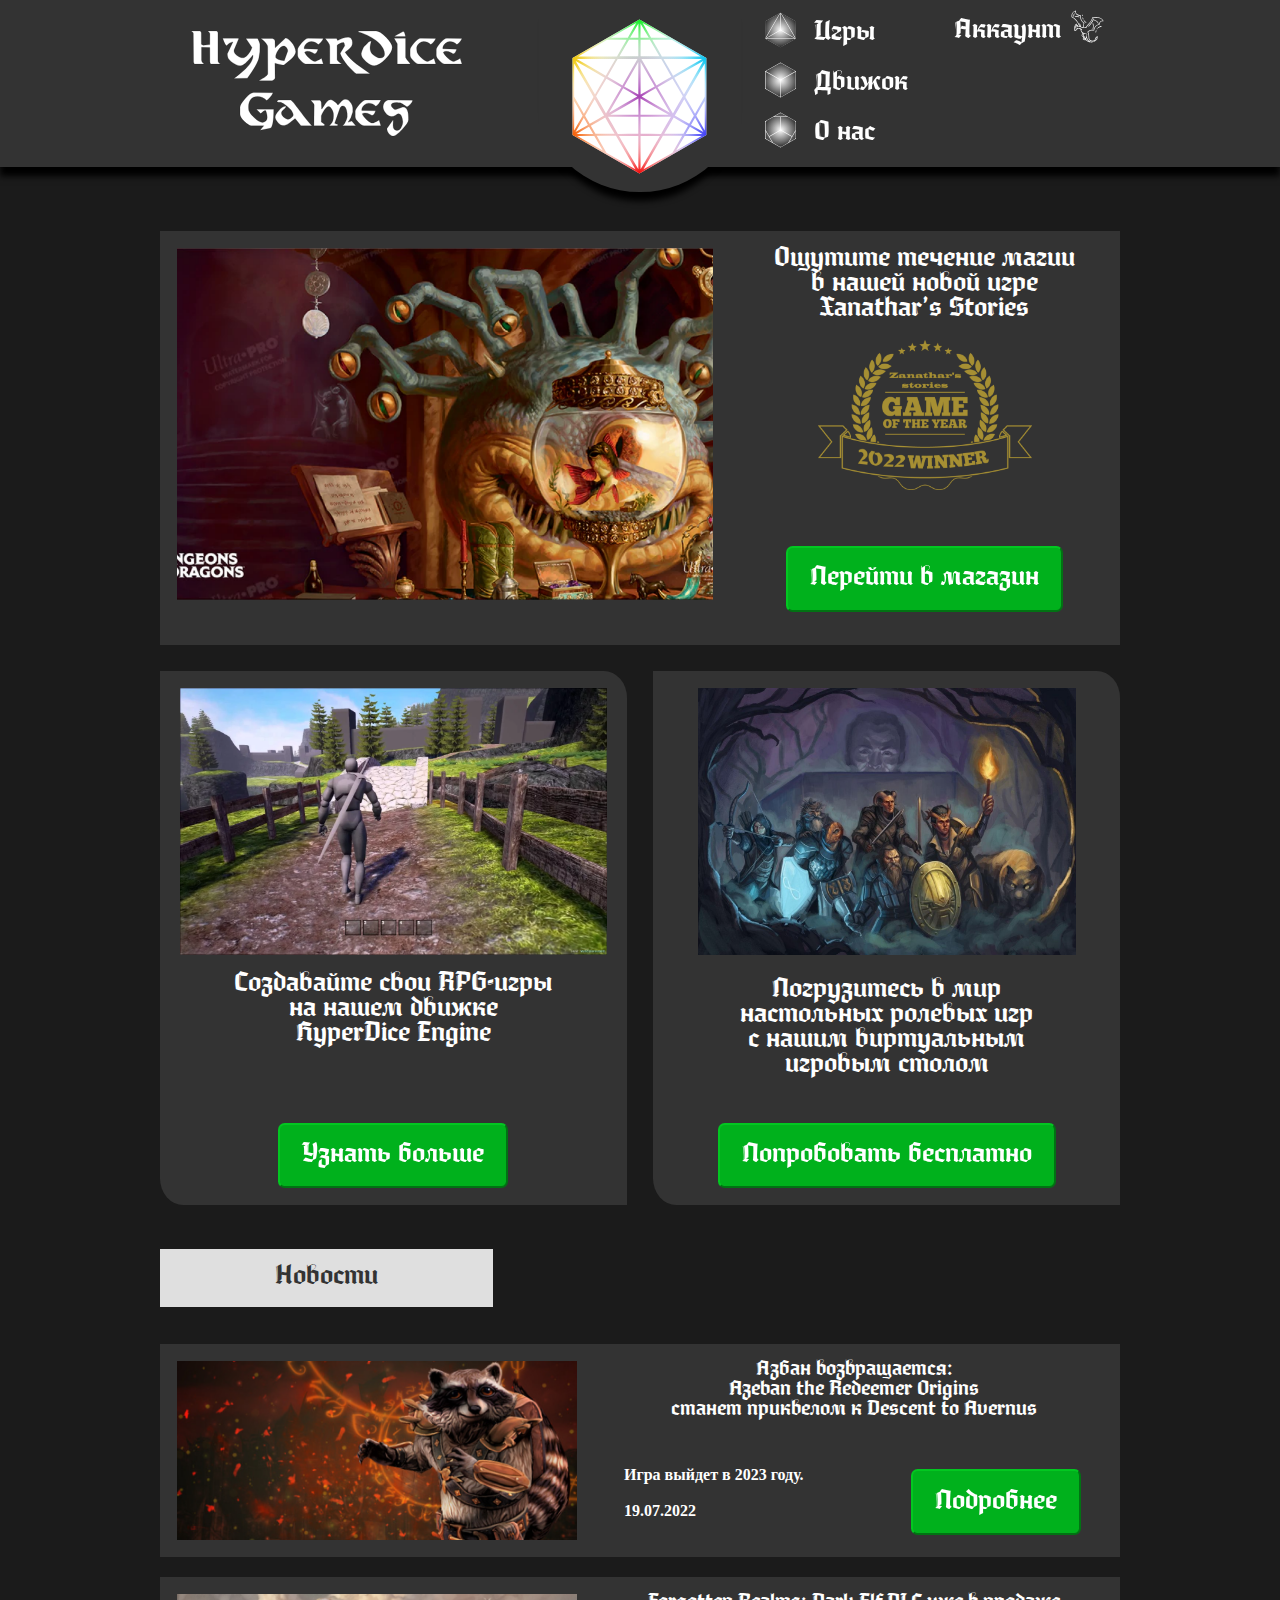
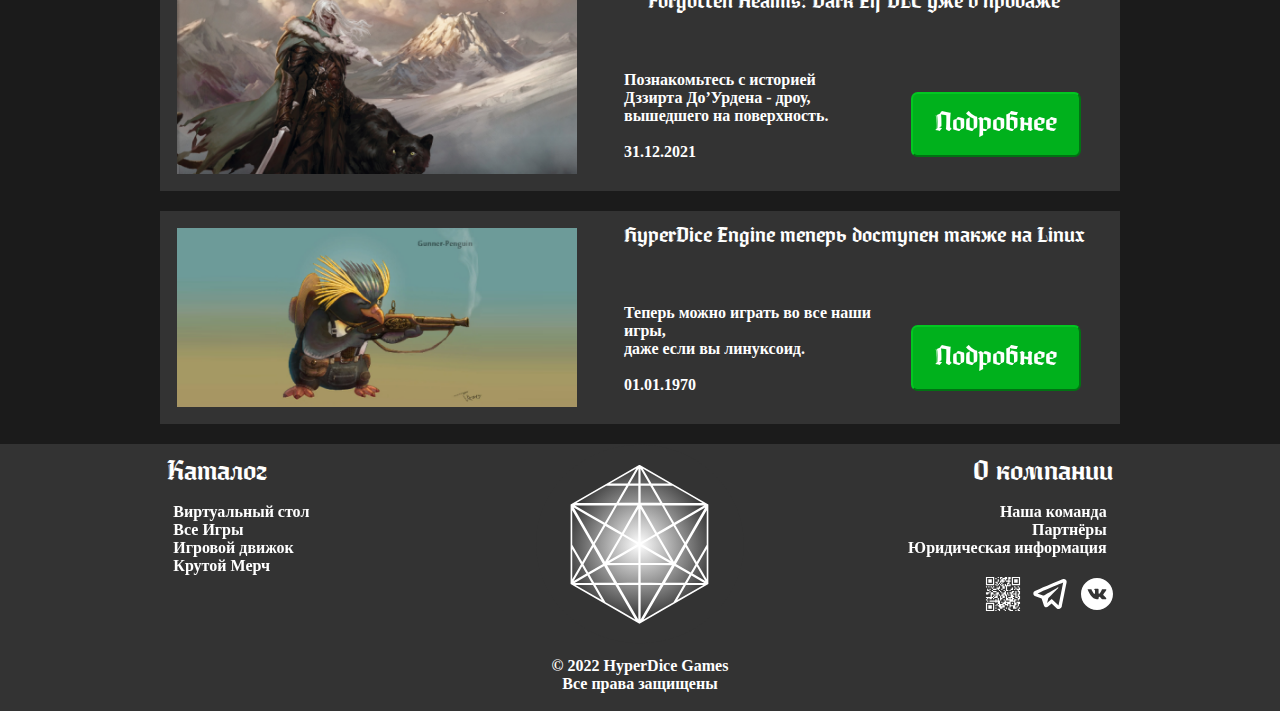
<file: index.html>
<!DOCTYPE html>
<html>
    <head>
        <meta charset="utf-8" />
        <link rel="stylesheet" href="style.css">
        <link rel="icon" type="svg" href="/assets/icon.svg">
        <script src="header.js" defer></script>
        <script src="footer.js" defer></script>
        <script src="script.js" defer></script>
        <title>
            HyperDice Games - Главная
        </title>
    </head>
    <body>
        <div id="header-placeholder"></div>
        <div class="content">
            <div class="wide-card">
                <div class="wide-card-img" style="width:45vw">
                    <img src="assets/index/png/xanathar.png" width="100%">
                </div>
                <div class="wide-card-text" style="width:40%;">
                    <h1 class="top-bar-text">
                        Ощутите течение магии
                        <br>
                        в нашей новой игре
                        <br>
                        Xanathar’s Stories
                    </h1>
                    <div class="goty-img" style="width:60%; padding: 5% 20%">
                        <img src="assets/index/png/goty.png" width="100%">
                    </div>
                    <br>
                    <button>
                        <a href="games.html">
                            <h1 class="button-text">
                                Перейти в магазин
                            </h1>
                        </a>
                    </button>
                </div>
            </div>
            <div class="cards-row">
                <div class="card">
                    <div class="wide-card-img" style="height:50%;">
                        <img src="assets/index/png/rpg.png" height="100%">
                    </div>
                    <h1 class="top-bar-text" style="height: 25%; text-align: center;">
                        Создавайте свои RPG-игры
                        <br>
                        на нашем движке
                        <br>
                        HyperDice Engine
                    </h1>
                    <br>
                    <div style="text-align: center;">
                        <button style="max-width: 75%;">
                            <a href="engine.html">
                                <h1 class="button-text">
                                    Узнать больше
                                </h1>
                            </a>
                        </button>
                    </div>
                </div>
                <div class="card">
                    <div class="wide-card-img" style="height:50%;">
                        <img src="assets/index/png/vt.png" height="100%">
                    </div>
                    <h1 class="top-bar-text">
                        Погрузитесь в мир
                        <br>
                        настольных ролевых игр
                        <br>
                        с нашим виртуальным
                        <br>
                        игровым столом 
                    </h1>
                    <br>
                    <div style="text-align: center;">
                        <button style="max-width: 75%;">
                            <a href="virtual-table.html">
                                <h1 class="button-text">
                                    Попробовать бесплатно
                                </h1>
                            </a>
                        </button>
                    </div>
                </div>
            </div>
            <div class="cards">
                <div class="news">
                    <h1 class="news">
                        Новости
                    </h1>
                </div>
                <div class="wide-card" style="height: 16.6667vw; min-height: 16.6667vw;">
                    <div class="wide-card-img" style="width: 31.25vw; min-width: 31.25vw;">
                        <img src="assets/index/png/azeban.png" width="100%">
                    </div>
                    <div style="min-width: 40.625vw; max-width: 40.625vw; display: flex; flex-direction:column; justify-content:space-between;">
                        <div style="text-align: center; padding: 1.25vw;">
                            <h1 class="top-bar-text" style="font-size:1.5625vw;">
                                Азбан возвращается: <br>
                                Azeban the Redeemer Origins <br>
                                станет приквелом к Descent to Avernus
                            </h1>
                        </div>
                        <div style="padding: 1.3021vw; display:flex; justify-content: space-between;">
                            <div class="news-small-text">
                                <h2 class="footer-column-text" style="font-size:1.25vw;">
                                    Игра выйдет в 2023 году.
                                    <br>
                                    <br>
                                    19.07.2022
                                </h2>
                            </div>
                            <div class="news-button" style="display: flex; flex-direction:column; justify-content:flex-end;">
                                <button>
                                    <a href="news-azeban.html">
                                        <h1 class="button-text">
                                            Подробнее
                                        </h1>
                                    </a>
                                </button>
                            </div>
                        </div>
                    </div>
                </div>
                <div class="wide-card" style="height: 16.6667vw; min-height: 16.6667vw;">
                    <div class="wide-card-img" style="width: 31.25vw; min-width: 31.25vw;">
                        <img src="assets/index/png/dark-elf.png" width="100%">
                    </div>
                    <div style="min-width: 40.625vw; max-width: 40.625vw; display: flex; flex-direction:column; justify-content:space-between;">
                        <div style="text-align: center; padding: 1.25vw;">
                            <h1 class="top-bar-text" style="font-size:1.5625vw;">
                                Forgotten Realms: Dark Elf DLC уже в продаже
                            </h1>
                        </div>
                        <div style="padding: 1.3021vw; display:flex; justify-content: space-between;">
                            <div class="news-small-text">
                                <h2 class="footer-column-text" style="font-size:1.25vw;">
                                    Познакомьтесь с историей
                                    <br>
                                    Дззирта До’Урдена - дроу,
                                    <br>
                                    вышедшего на поверхность.
                                    <br>
                                    <br>
                                    31.12.2021
                                </h2>
                            </div>
                            <div class="news-button" style="display: flex; flex-direction:column; justify-content:flex-end;">
                                <button>
                                    <a href="news-dark-elf.html">
                                        <h1 class="button-text">
                                            Подробнее
                                        </h1>
                                    </a>
                                </button>
                            </div>
                        </div>
                    </div>
                </div>
                <div class="wide-card" style="height: 16.6667vw; min-height: 16.6667vw;">
                    <div class="wide-card-img" style="width: 31.25vw; min-width: 31.25vw;">
                        <img src="assets/index/png/penguin.png" width="100%">
                    </div>
                    <div style="min-width: 40.625vw; max-width: 40.625vw; display: flex; flex-direction:column; justify-content:space-between;">
                        <div style="text-align: center; padding: 1.25vw;">
                            <h1 class="top-bar-text" style="font-size:1.5625vw;">
                                HyperDice Engine теперь доступен также на Linux
                            </h1>
                        </div>
                        <div style="padding: 1.3021vw; display:flex; justify-content: space-between; align-items: stretch;">
                            <div class="news-small-text">
                                <h2 class="footer-column-text" style="font-size:1.25vw;">
                                    Теперь можно играть во все наши игры,
                                    <br>
                                    даже если вы линуксоид.
                                    <br>
                                    <br>
                                    01.01.1970
                                </h2>
                            </div>
                            <div class="news-button" style="display: flex; flex-direction:column; justify-content:flex-end;">
                                <button>
                                    <a href="news-linux.html">
                                        <h1 class="button-text">
                                            Подробнее
                                        </h1>
                                    </a>
                                </button>
                            </div>
                        </div>
                    </div>
                </div>
            </div>
        </div>
        <div id="footer-placeholder"></div>
    </body>
</html>
</file>
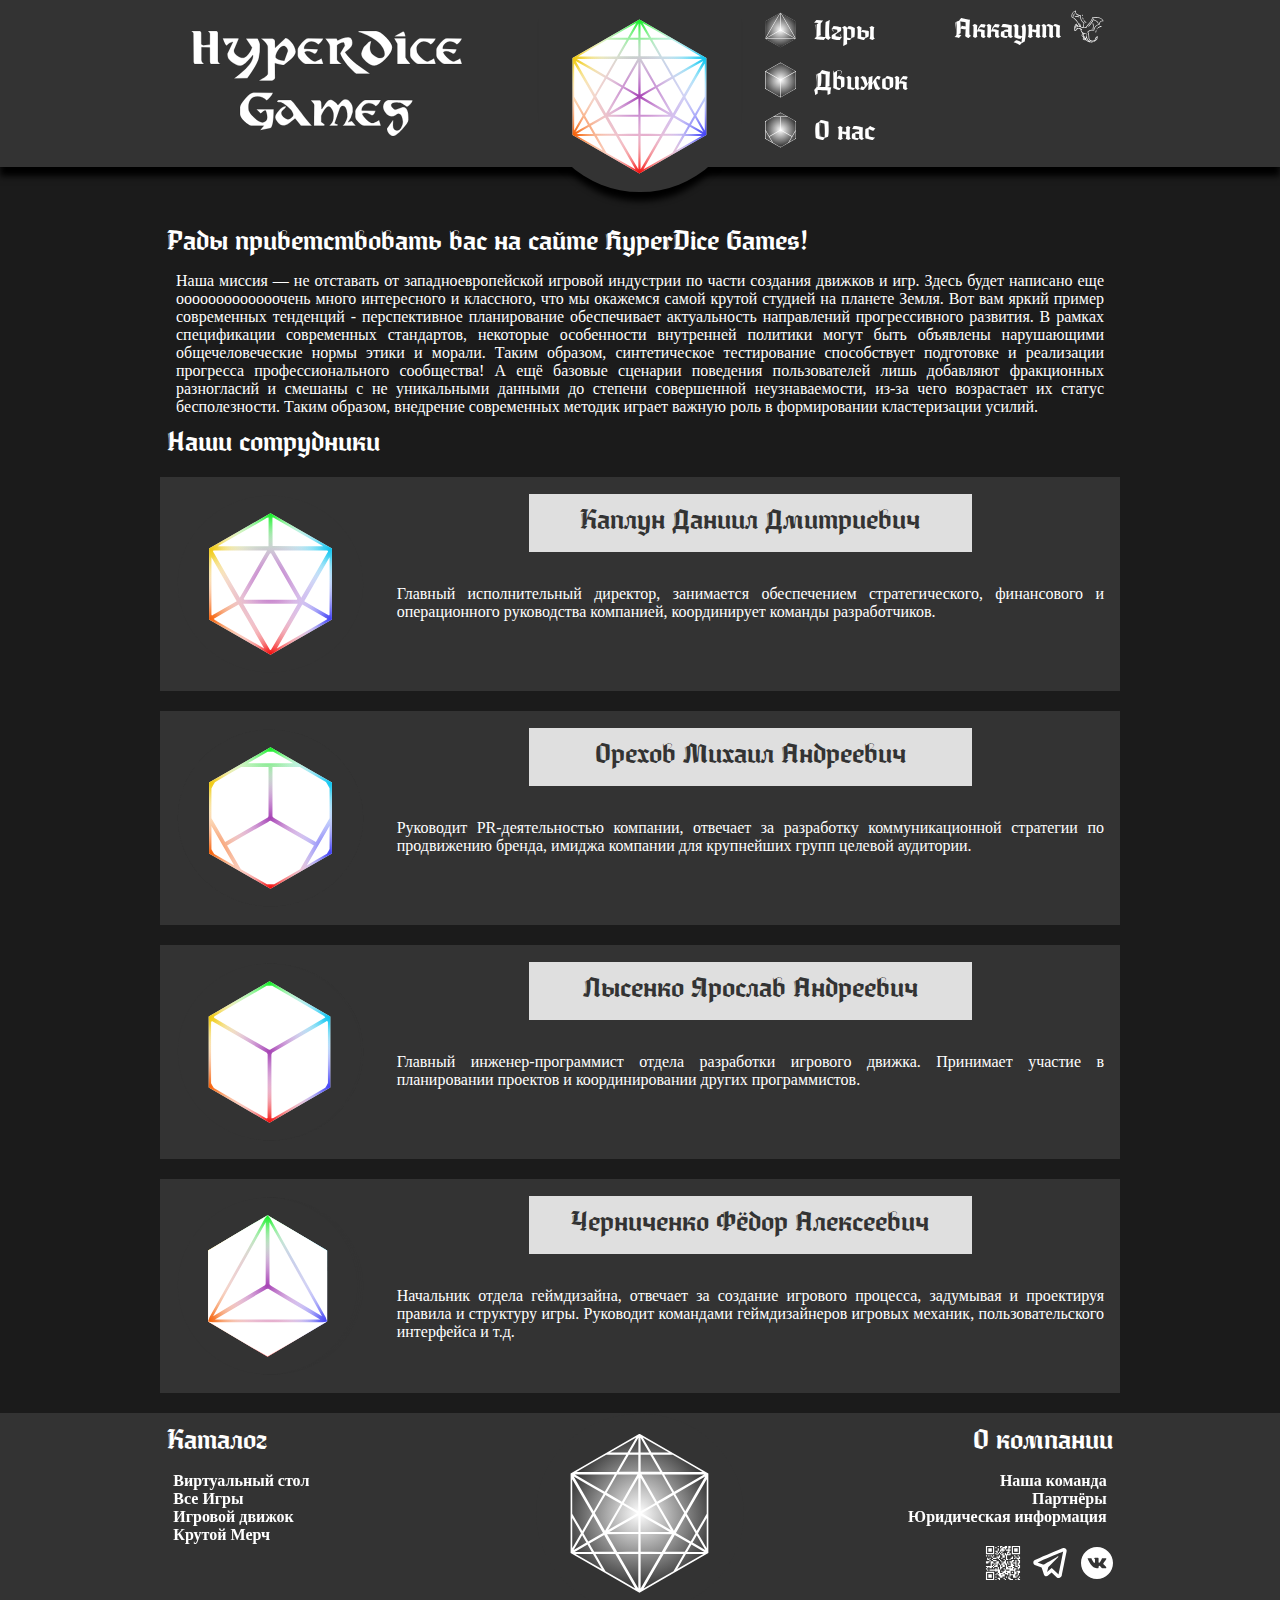
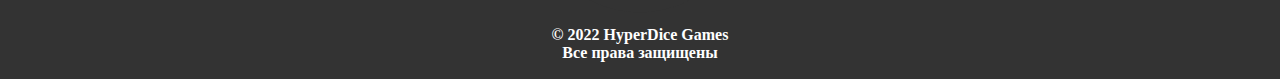
<file: about.html>
<!DOCTYPE html>
<head>
    <meta charset="utf-8" />
    <meta name="viewport" content="width=device-width, initial-scale=1">
    <link rel="stylesheet" href="style.css">
    <link rel="icon" type="svg" href="/assets/icon.svg">
    <script src="header.js" defer></script>
    <script src="footer.js" defer></script>
    <script src="script.js" defer></script>
    <title>
        HyperDice Games - О нас
    </title>
</head>
<body>
    <div id="header-placeholder"></div>
    <div class="content">
        <div>
            <h1 class="top-bar-text">
                Рады приветствовать вас на сайте HyperDice Games! 
            </h1>
        </div>
        <div class="employee-text">
            Наша миссия — не отставать от западноевропейской игровой индустрии по части создания движков и игр. Здесь будет написано еще ооооооооооооочень много интересного и классного, что мы окажемся самой крутой студией на планете Земля.
            Вот вам яркий пример современных тенденций - перспективное планирование обеспечивает актуальность направлений прогрессивного развития.
            В рамках спецификации современных стандартов, некоторые особенности внутренней политики могут быть объявлены нарушающими общечеловеческие нормы этики и морали.
            Таким образом, синтетическое тестирование способствует подготовке и реализации прогресса профессионального сообщества!
            А ещё базовые сценарии поведения пользователей лишь добавляют фракционных разногласий и смешаны с не уникальными данными до степени совершенной неузнаваемости, из-за чего возрастает их статус бесполезности.
            Таким образом, внедрение современных методик играет важную роль в формировании кластеризации усилий.
        </div>
        
        <div>
            <h1 class="top-bar-text">
                Наши сотрудники
            </h1>
        </div>
        <div class="wide-card">
            <div class="employee-img">
                <img src="assets/about/svg/CEO20.svg" height="100%">
            </div>
            <div class="employee">
                <div class="name">
                    <h1 class="news">
                        Каплун Даниил Дмитриевич
                    </h1>
                </div>
                <div class="employee-text">
                    Главный исполнительный директор, занимается обеспечением стратегического, финансового и операционного руководства компанией, координирует команды разработчиков.
                </div>
            </div>
        </div>
        <div class="wide-card">
            <div class="employee-img">
                <img src="assets/about/svg/PRM12.svg" height="100%">
            </div>
            <div class="employee">
                <div class="name">
                    <h1 class="news">
                        Орехов Михаил Андреевич
                    </h1>
                </div>
                <div class="employee-text">
                    Руководит PR-деятельностью компании, отвечает за разработку коммуникационной стратегии по продвижению бренда, имиджа компании для крупнейших групп целевой  аудитории.
                </div>
            </div>
        </div>
        <div class="wide-card">
            <div class="employee-img">
                <img src="assets/about/svg/CSE06.svg" height="100%">
            </div>
            <div class="employee">
                <div class="name">
                    <h1 class="news">
                        Лысенко Ярослав Андреевич
                    </h1>
                </div>
                <div class="employee-text">
                    Главный инженер-программист отдела разработки игрового движка. Принимает участие в планировании проектов и координировании других программистов.
                </div>
            </div>
        </div>
        <div class="wide-card">
            <div class="employee-img">
                <img src="assets/about/svg/HGD04.svg" height="100%">
            </div>
            <div class="employee">
                <div class="name">
                    <h1 class="news">
                        Черниченко Фёдор Алексеевич
                    </h1>
                </div>
                <div class="employee-text">
                    Начальник отдела геймдизайна, отвечает за создание игрового процесса, задумывая и проектируя правила и структуру игры. Руководит командами  геймдизайнеров игровых механик, пользовательского интерфейса и т.д.
                </div>
            </div>
        </div>
    </div>
    <div id="footer-placeholder"></div>
</body>
</file>
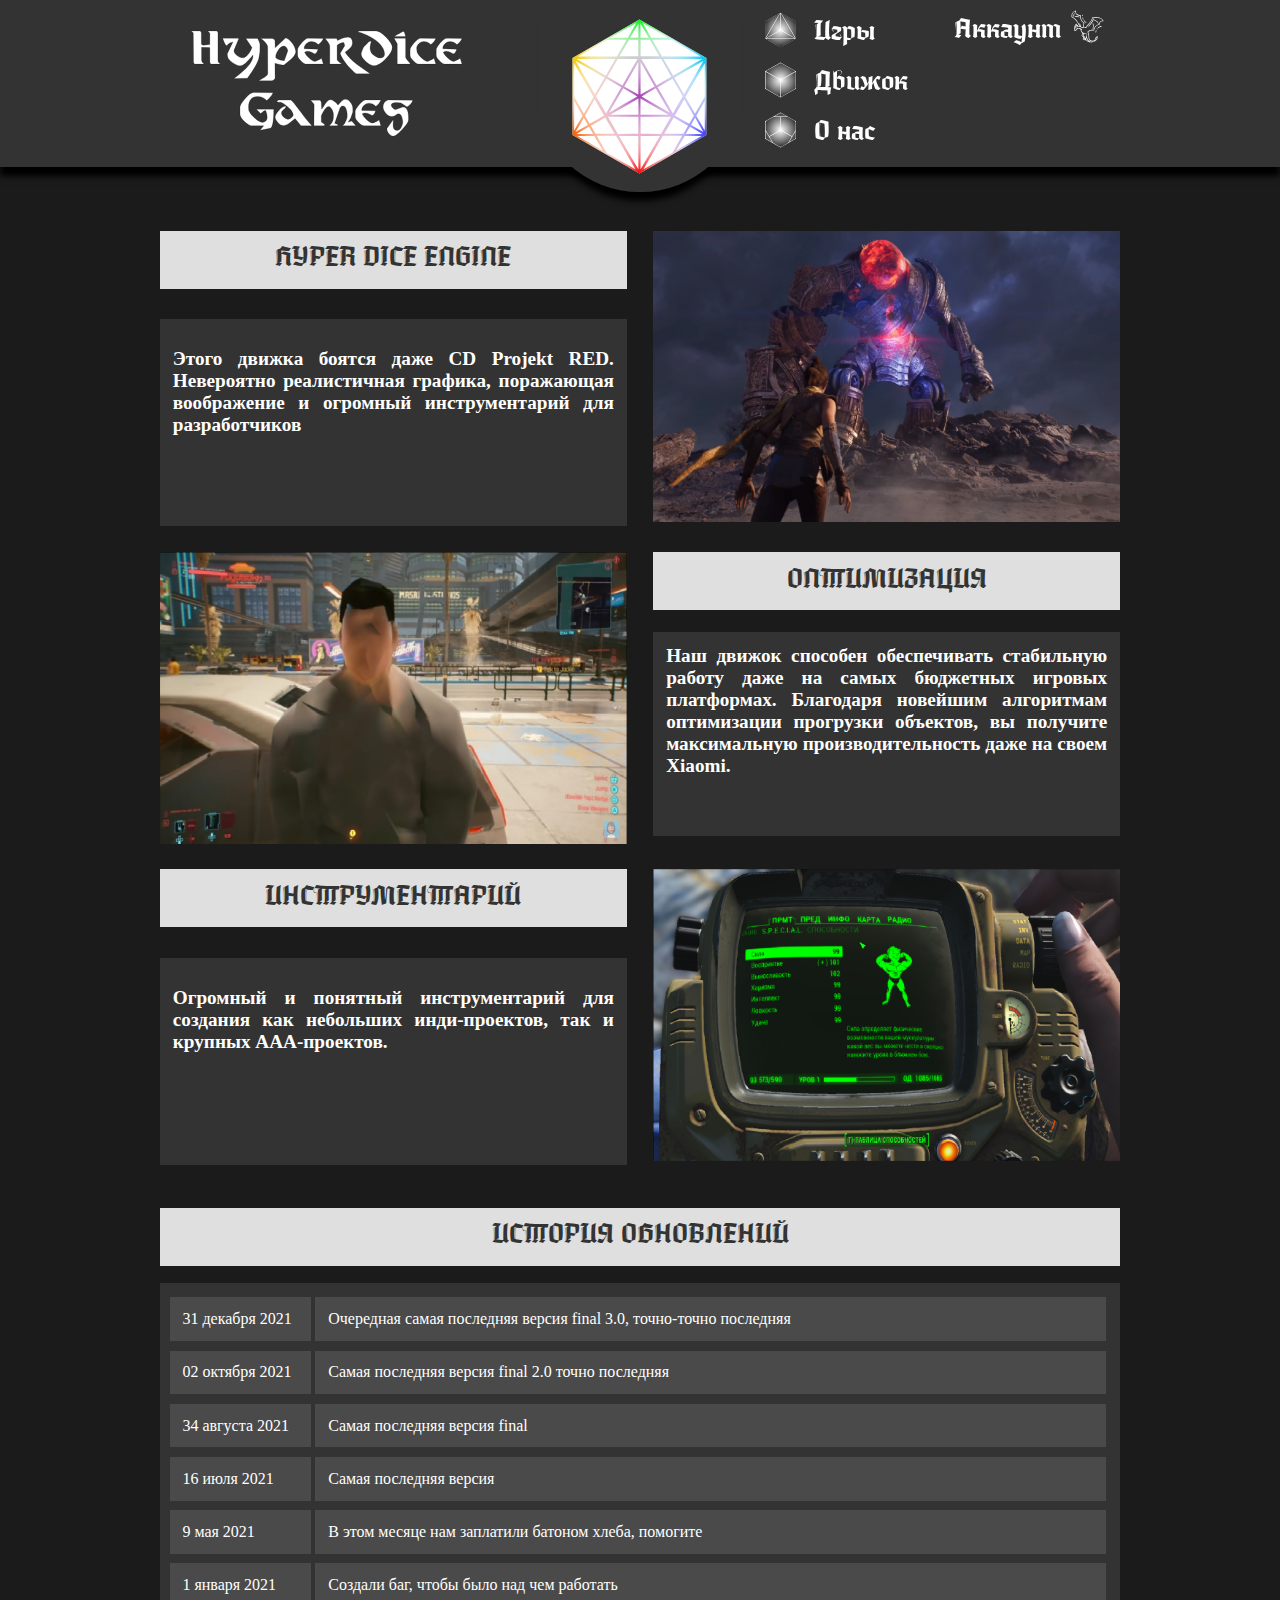
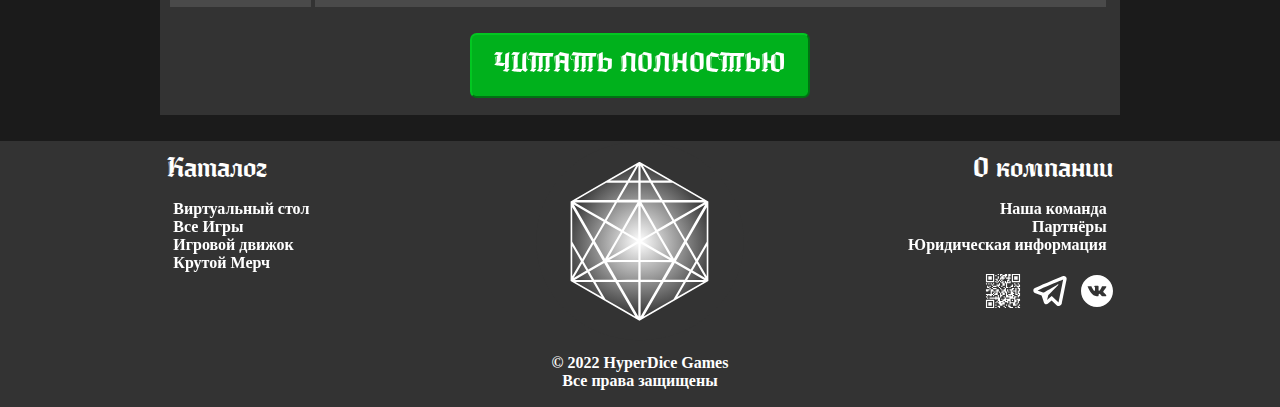
<file: engine.html>
<!-- 
    Разработчик - Ярослав Лысенко Андреевич КРМО-01-21
 -->
<!doctype html>
<html>
    <head>
        <meta charset="utf-8">
        <title>
            HyperDice Games - Наш движок
        </title>
        <link type="text/css" rel="stylesheet" href="style.css"><!-- Тут лежат стили для общего Header, который повторяется в проектах моих коЛЛЕг -->
        <link rel="icon" type="svg" href="/assets/icon.svg">
        <script src="header.js" defer></script>
        <script src="footer.js" defer></script>
        <script src="script.js" defer></script>
    </head>
    <body>
        <div id="header-placeholder"></div>
        <div class="content">
            <div style="display: flex; justify-content: space-between; margin: 2vw 0">
                <div style="width: 36.4583vw; min-width: 36.4583vw; display:flex; flex-direction: column; justify-content: space-between;">
                    <div class="news" style="width: 100%; height: 22%; margin: 0;">
                        <h1 class="news" style="margin: 0;">
                            HYPER DICE ENGINE
                        </h1>
                    </div>
                    <div style="background-color: #333333; height: 70%;">
                        <h2 style="padding: 1vw; font-size: 1.5vw; text-align: justify;">
                            Этого движка боятся даже CD Projekt RED.
                            Невероятно реалистичная графика, поражающая воображение и огромный инструментарий для разработчиков
                        </h2>
                    </div>
                </div>
                <div style="width: 36.4583vw">
                    <img src="assets/engine/1.png" width="100%">
                </div>
            </div>
            <div style="display: flex; justify-content: space-between; margin: 2vw 0">
                <div style="width: 36.4583vw; min-width: 36.4583vw; display:flex; flex-direction: column; justify-content: space-between;">
                    <img src="assets/engine/2.png" width="100%">
                </div>
                <div style="width: 36.4583vw;">
                    <div class="news" style="width: 100%; height: 22%; margin: 0;">
                        <h1 class="news" style="margin: 0;">
                            ОПТИМИЗАЦИЯ
                        </h1>
                    </div>
                    <div style="background-color: #333333; height: 70%;">
                        <h2 style="padding: 1vw; font-size: 1.5vw; text-align: justify;">
                            Наш движок способен обеспечивать 
                            стабильную работу даже на самых бюджетных 
                            игровых платформах. Благодаря новейшим 
                            алгоритмам оптимизации прогрузки объектов,
                            вы получите максимальную производительность
                            даже на своем Xiaomi.
                        </h2>
                    </div>
                </div>
            </div>
            <div style="display: flex; justify-content: space-between; margin: 2vw 0">
                <div style="width: 36.4583vw; display:flex; flex-direction: column; justify-content: space-between;">
                    <div class="news" style="width: 100%; height: 22%; margin: 0;">
                        <h1 class="news" style="margin: 0;">
                            ИНСТРУМЕНТАРИЙ
                        </h1>
                    </div>
                    <div style="background-color: #333333; height: 70%;">
                        <h2 style="padding: 1vw; font-size: 1.5vw; text-align: justify;">
                            Огромный и понятный инструментарий для создания как небольших инди-проектов, так и крупных AAA-проектов.
                        </h2>
                    </div>
                </div>
                <div style="width: 36.4583vw">
                    <img src="assets/engine/3.png" width="100%">
                </div>
            </div>
            <div style="margin-bottom: 2vw;">
                <div class="news" style="width: 100%;">
                    <h1 class="news">
                        ИСТОРИЯ ОБНОВЛЕНИЙ
                    </h1>
                </div>
                <div style="background-color: #333333; padding-top:0.5%;">
                    <div style="display:flex; margin:1%;">
                        <div class="date">
                            <p style="padding: 1vw; margin: 0; background-color: #4a4a4a;">
                                31 декабря 2021
                            </p>
                        </div>
                        <div style="width: 84%;">
                            <p style="padding: 1vw; margin: 0; background-color: #4a4a4a;">
                                Очередная самая последняя версия final 3.0, точно-точно последняя
                            </p>
                        </div>
                    </div>
                    <div style="display:flex; margin:1%;">
                        <div class="date">
                            <p style="padding: 1vw; margin: 0; background-color: #4a4a4a;">
                                02 октября 2021
                            </p>
                        </div>
                        <div style="width: 84%;">
                            <p style="padding: 1vw; margin: 0; background-color: #4a4a4a;">
                                Самая последняя версия final 2.0 точно последняя
                            </p>
                        </div>
                    </div>
                    <div style="display:flex; margin:1%;">
                        <div class="date">
                            <p style="padding: 1vw; margin: 0; background-color: #4a4a4a;">
                                34 августа 2021
                            </p>
                        </div>
                        <div style="width: 84%;">
                            <p style="padding: 1vw; margin: 0; background-color: #4a4a4a;">
                                Самая последняя версия final
                            </p>
                        </div>
                    </div>
                    <div style="display:flex; margin:1%;">
                        <div class="date">
                            <p style="padding: 1vw; margin: 0; background-color: #4a4a4a;">
                                16 июля 2021
                            </p>
                        </div>
                        <div style="width: 84%;">
                            <p style="padding: 1vw; margin: 0; background-color: #4a4a4a;">
                                Самая последняя версия
                            </p>
                        </div>
                    </div>
                    <div style="display:flex; margin:1%;">
                        <div class="date">
                            <p style="padding: 1vw; margin: 0; background-color: #4a4a4a;">
                                9 мая 2021
                            </p>
                        </div>
                        <div style="width: 84%;">
                            <p style="padding: 1vw; margin: 0; background-color: #4a4a4a;">
                                В этом месяце нам заплатили батоном хлеба, помогите
                            </p>
                        </div>
                    </div>
                    <div style="display:flex; margin:1%;">
                        <div class="date">
                            <p style="padding: 1vw; margin: 0; background-color: #4a4a4a;">
                            1 января 2021
                        </div>
                        <div style="width: 84%;">
                            <p style="padding: 1vw; margin: 0; background-color: #4a4a4a;">
                                Создали баг, чтобы было над чем работать
                            </p>
                        </div>
                    </div>
                    <div style="text-align: center;">
                        <button>
                            <a href="virtual-table.html">
                                <h1 class="button-text">
                                    ЧИТАТЬ ПОЛНОСТЬЮ
                                </h1>
                            </a>
                        </button>
                    </div>
                </div>
            </div>
        </div>
        <div id="footer-placeholder"></div>
    </body>
</html>
</file>
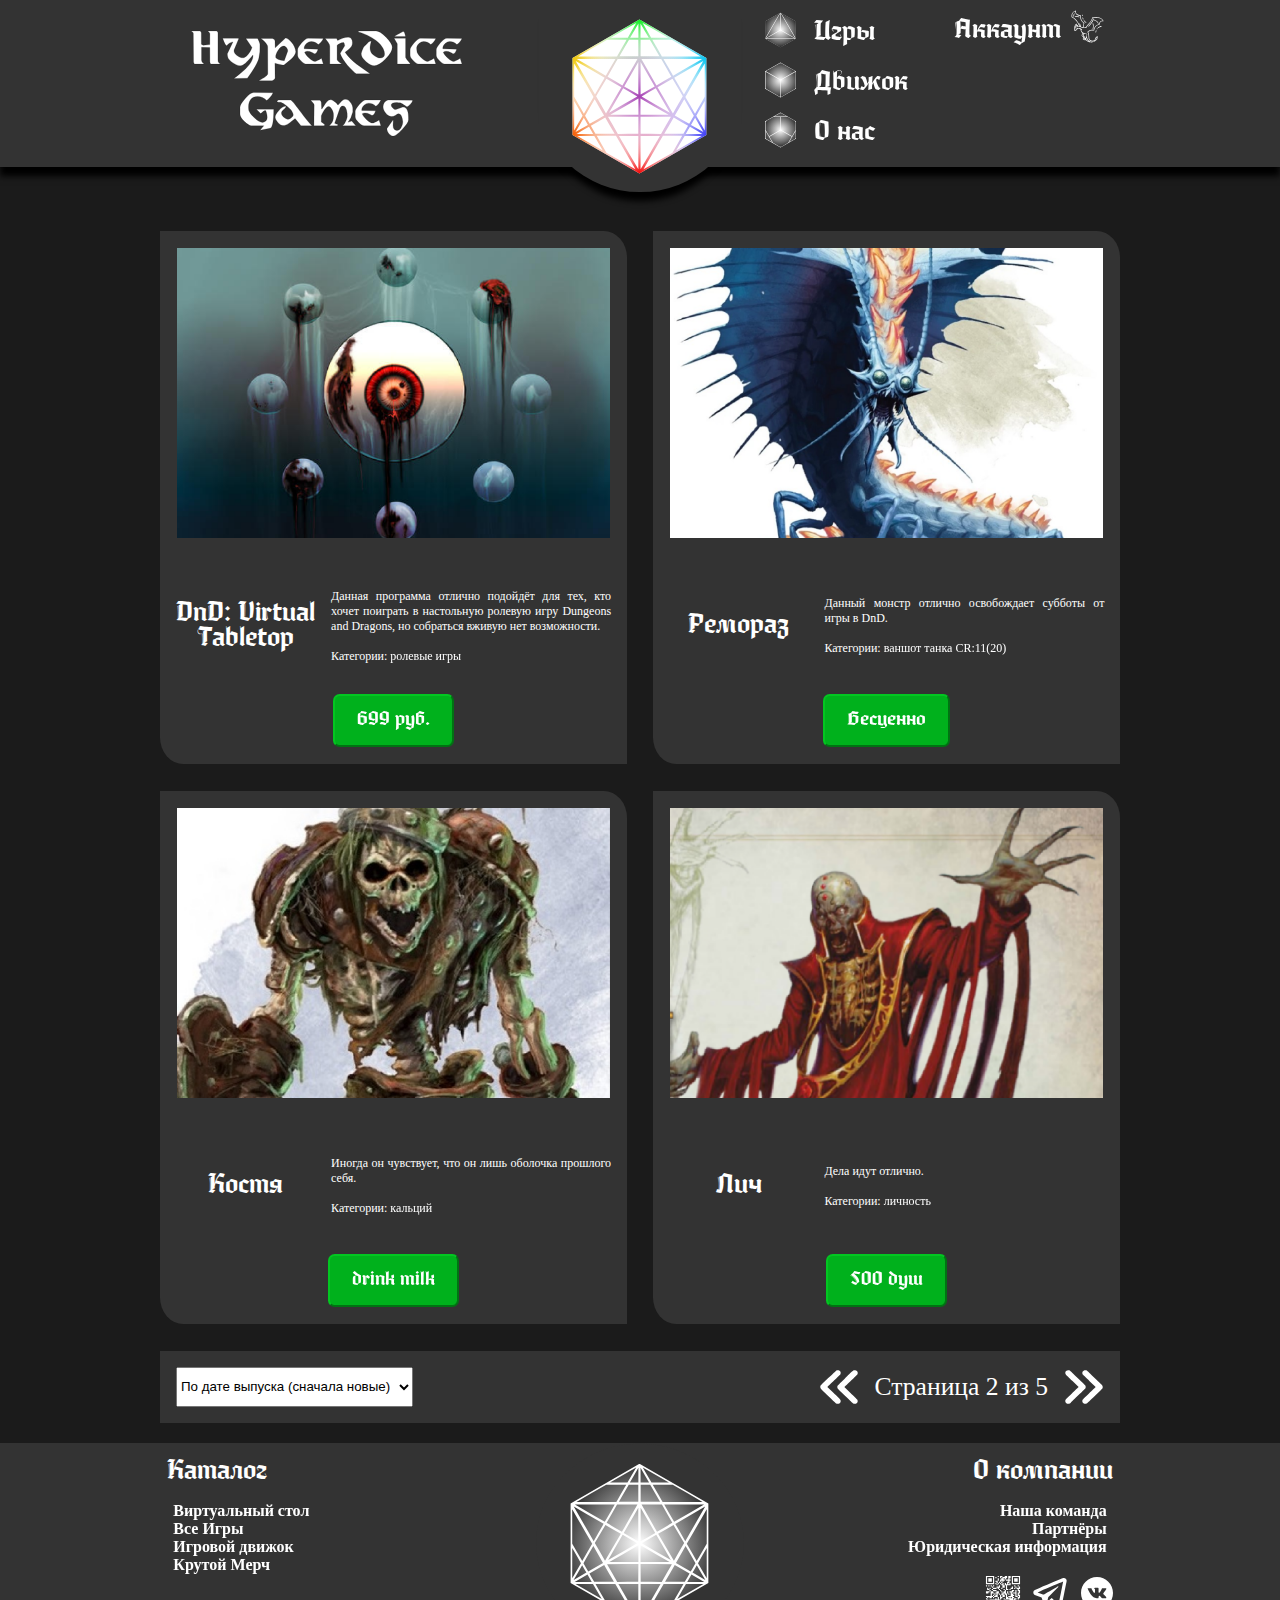
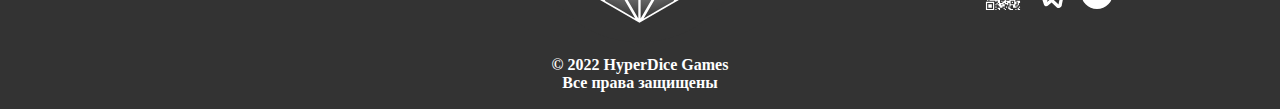
<file: games.html>
<!DOCTYPE html>
<head>
    <meta charset="utf-8" />
    <meta name="viewport" content="width=device-width, initial-scale=1">
    <link rel="stylesheet" href="style.css">
    <link rel="icon" type="svg" href="/assets/icon.svg">
    <script src="header.js" defer></script>
    <script src="footer.js" defer></script>
    <script src="script.js" defer></script>
    <title>
        HyperDice Games - Наши игры
    </title>
</head>
<body>
    <div id="header-placeholder"></div>
    <div class="content">
        <div class="cards-row">
            <div class="card">
                <div class="wide-card-img">
                    <img src="assets/games/png/vt.png" width="100%">
                </div>
                <div class="item-text">
                    <div class="item-name">
                        <h1 style="font-size: 2vw">
                            DnD: Virtual Tabletop
                        </h1>
                    </div>
                    <div class="item-description">
                        Данная программа отлично подойдёт для тех, кто хочет поиграть в настольную ролевую игру Dungeons and Dragons, но собраться вживую нет возможности.
                        <br><br>
                        Категории: <a>ролевые игры</a>
                    </div>
                </div>
                <div class="buy-button">
                    <button class="buy">
                        <h1 class="button-text" style="font-size: 1.5vw">
                            699 руб.
                        </h1>
                    </button>
                </div>
            </div>
            <div class="card">
                <div class="wide-card-img">
                    <img src="assets/games/png/remorhaz.png" width="100%">
                </div>
                <div class="item-text">
                    <div class="item-name">
                        <h1>
                            Ремораз
                        </h1>
                    </div>
                    <div class="item-description">
                        Данный монстр отлично освобождает субботы от игры в DnD.
                        <br><br>
                        Категории: <a>ваншот танка CR:11(20)</a>
                    </div>
                </div>
                <div class="buy-button">
                    <button class="buy">
                        <h1 class="button-text" style="font-size: 1.5vw">
                            Бесценно
                        </h1>
                    </button>
                </div>
            </div>
        </div>
        <div class="cards-row">
            <div class="card">
                <div class="wide-card-img">
                    <img src="assets/games/png/kostya.png" width="100%">
                </div>
                <div class="item-text">
                    <div class="item-name">
                        <h1>
                            Костя
                        </h1>
                    </div>
                    <div class="item-description">
                        Иногда он чувствует, что он лишь оболочка прошлого себя.
                        <br><br>
                        Категории: <a>кальций</a>
                    </div>
                </div>
                <div class="buy-button">
                    <button class="buy">
                        <h1 class="button-text" style="font-size: 1.5vw">
                            drink milk
                        </h1>
                    </button>
                </div>
            </div>
            <div class="card">
                <div class="wide-card-img">
                    <img src="assets/games/png/lich.png" width="100%">
                </div>
                <div class="item-text">
                    <div class="item-name">
                        <h1>
                            Лич
                        </h1>
                    </div>
                    <div class="item-description">
                        Дела идут отлично.
                        <br><br>
                        Категории: <a>личность</a>
                    </div>
                </div>
                <div class="buy-button">
                    <button class="buy">
                        <h1 class="button-text" style="font-size: 1.5vw">
                            500 душ
                        </h1>
                    </button>
                </div>
            </div>
        </div>
        <div class="wide-card" style="justify-content: space-between; font-size: 2vw;">
            <div style="display: flex; align-items: center; padding: 1.25vw; max-width: 50%;">
                <select id="sort-by" style="height: 3.125vw; max-width: 100%;">
                    <option value="date-down" > По дате выпуска (сначала новые)  </option>
                    <option value="date-up"   > По дате выпуска (сначала старые) </option>
                    <option value="price-up"  > По цене (сначала дешевые)        </option>
                    <option value="price-down"> По цене (сначала дорогие)        </option>
                </select>
            </div>
            <div style="display: flex; align-items: center;">
                <div style="height: 3.125vw; padding: 1.25vw;">
                    <a>
                        <img src="assets/games/svg/prev.svg" height="100%">
                    </a>
                </div>
                Страница 2 из 5
                <div style="height: 3.125vw; padding: 1.25vw;">
                    <a>
                        <img src="assets/games/svg/next.svg" height="100%">
                    </a>
                </div>
            </div>
        </div>
    </div>
    <div id="footer-placeholder"></div>
</body>
</file>
<file: style.css>
@font-face
{
    font-family: Moyenage; /* Гарнитура шрифта */
    src: url(assets/fonts/moyenage.ttf); /* Путь к файлу со шрифтом */
}
h1
{
    font-family: Moyenage;
    font-size: 2vw;
    font-weight: normal;
}

body
{
    margin: 0px;
    background-color: #1b1b1b;
    color: white;
}

/* header */

img.title
{
    width: 26.042vw;
    
}
div.wide-card:hover, div.card:hover
{
    box-shadow: 0vw -0.2604vw 0 -0.1563vw #1b1b1b,  0vw -0.2604vw #333333C0,
                0vw -0.5208vw 0 -0.1563vw #1b1b1b,  0vw -0.5208vw #33333380,
                0vw -0.7813vw 0 -0.1563vw #1b1b1b,  0vw -0.7813vw #33333340,
                0vw  0.2604vw 0 -0.1563vw #1b1b1b,  0vw  0.2604vw #333333C0,
                0vw  0.5208vw 0 -0.1563vw #1b1b1b,  0vw  0.5208vw #33333380,
                0vw  0.7813vw 0 -0.1563vw #1b1b1b,  0vw  0.7813vw #33333340;
    -webkit-transition: all 0.3s cubic-bezier(0.4, 0, 1, 1) 0s;
    -o-transition:      all 0.3s cubic-bezier(0.4, 0, 1, 1) 0s;  
    -ms-transition:     all 0.3s cubic-bezier(0.4, 0, 1, 1) 0s; 
    -moz-transition:    all 0.3s cubic-bezier(0.4, 0, 1, 1) 0s; 
    transition:         all 0.3s cubic-bezier(0.4, 0, 1, 1) 0s; 
}
div.wide-card, div.card
{
    box-shadow: 0vw 0vw 0 -0.1563vw #1b1b1b,  0vw 0vw #333333C0,
                0vw 0vw 0 -0.1563vw #1b1b1b,  0vw 0vw #33333380,
                0vw 0vw 0 -0.1563vw #1b1b1b,  0vw 0vw #33333340,
                0vw 0vw 0 -0.1563vw #1b1b1b,  0vw 0vw #333333C0,
                0vw 0vw 0 -0.1563vw #1b1b1b,  0vw 0vw #33333380,
                0vw 0vw 0 -0.1563vw #1b1b1b,  0vw 0vw #33333340;
    -webkit-transition: all 0.3s cubic-bezier(0.4, 0, 1, 1) 0s;
    -o-transition:      all 0.3s cubic-bezier(0.4, 0, 1, 1) 0s;  
    -ms-transition:     all 0.3s cubic-bezier(0.4, 0, 1, 1) 0s; 
    -moz-transition:    all 0.3s cubic-bezier(0.4, 0, 1, 1) 0s; 
    transition:         all 0.3s cubic-bezier(0.4, 0, 1, 1) 0s;
}

div.wide-card,
div.card
/* div.header-block-left,
div.header-block-right */
{
    position: relative;
}

div.wide-card:hover::before,
div.card:hover::before
/* div.header-block-left:hover::before,
div.header-block-right:hover::before */
{
    opacity: 1;
}

div.wide-card::before,
div.card::before
/* div.header-block-left::before,
div.header-block-right::before */
{
    /* --mouse-x: 0%;
    --mouse-y: 0%; */
    border-radius: inherit;
    background: radial-gradient(
        800px circle at var(--mouse-x) var(--mouse-y), 
        /* 800px circle at 10% 20%, */
        rgba(255, 255, 255, 0.1),
        transparent 100%
    );
    height: 100%;
    width: 100%;
    left: 0px;
    top: 0px;
    position: absolute;
    content: "";
    /* z-index: -1; */
    opacity: 0;
    transition: opacity 500ms;
}

img.logo
{
    width: 15.728vw;
}
img.top-bar-icon
{
    width: 2.6042vw;
}
h1.top-bar-text
{
    margin: 0px;
    padding-left: 0.5208vw;
    padding-right: 0.5208vw;
}
h1.footer-column-header
{
    padding-left: 0.5208vw;
    padding-right: 0.5208vw;
}
h2.footer-column-text
{
    margin: 1.0416vw;
    font-size: 1.25vw;
}
a.top-bar
{
    display: flex;
    align-items: center;
    text-decoration: none;
    color: white;
}
a
{
    transform: scale(1.0, 1.0);
    filter: drop-shadow(0px 1vw 1vw #00000000);
    -webkit-transition: all 0.2s cubic-bezier(0.4, 0, 1, 1) 0s;
    -o-transition:      all 0.2s cubic-bezier(0.4, 0, 1, 1) 0s;  
    -ms-transition:     all 0.2s cubic-bezier(0.4, 0, 1, 1) 0s; 
    -moz-transition:    all 0.2s cubic-bezier(0.4, 0, 1, 1) 0s; 
    transition:         all 0.2s cubic-bezier(0.4, 0, 1, 1) 0s;
}
a:hover
{
    transform: scale(1.1, 1.1);
    filter: drop-shadow(0px 1vw 1vw #1b1b1bff);
    -webkit-transition: all 0.2s cubic-bezier(0.4, 0, 1, 1) 0s;
    -o-transition:      all 0.2s cubic-bezier(0.4, 0, 1, 1) 0s;  
    -ms-transition:     all 0.2s cubic-bezier(0.4, 0, 1, 1) 0s; 
    -moz-transition:    all 0.2s cubic-bezier(0.4, 0, 1, 1) 0s; 
    transition:         all 0.2s cubic-bezier(0.4, 0, 1, 1) 0s;
}
a.login-panel
{
    display: flex;
    align-items: center;
    text-decoration: none;
    color: white;
    padding: 0.5208vw;
}

div.header-block-left, div.footer-column-left
{
    padding-left: 12.5vw;
}
div.header-block-right, div.footer-column-right
{
    padding-right: 12.5vw;
}

div.header
{
    display: flex;
    justify-content: center;
    /* position: fixed;
    left: 0;
    top: 0; */
    width: 100vw;
    margin-bottom: 5vw;
    /* z-index: 5; */
}
div.header-block-left
{
    display: flex;
    background-color: #333333;
    width: 26.0417vw;
    height: 13.0208vw;
    padding-right: 3.5938vw;
    align-items: center;
}

/* div.header-block-left, */
div.header
/* div.header-block-center-round */
/* div.header-block-center-bg,
div.header-block-right */
{
    box-shadow: 0vw 0.7vw 0.5vw black;
}
div.header-block-center-round
{
    box-shadow: 0vw 1.2vw 0.5vw -0.5vw black;
}

div.header-block-center,
div.header-block-center-round,
div.header-block-center-bg
{
    width: 15.728vw;
}

div.header-block-center-round,
div.header-block-center-bg
{
    position: absolute;
    background-color: #333333;
}

div.header-block-center-round
{
    height: 15vw;
    border-radius: 0% 0% 50% 50%;
}

div.header-block-center-bg
{
    height: 13.0208vw;
}

div.header-block-right
{
    background-color: #333333;
    display:flex;
    align-items: center;
    width: 28.0729vw;
    height: 13.0208vw;
    padding-left: 1.5625vw;
}
div.top-bar-text
{
    float: left;
}
div.top-bar
{
    width: 14.0364vw;
}
div.top-bar-img
{
    height: 3.3854vw;
    width: 3.125vw;
    padding: 0.2604vw;
}
div.login-panel
{
    height: 13.0208vw;
    width: 14.0364vw;
}

/* content */

div.content
{
    width: 75vw;
    margin-top: 2.0833vw;
    margin-left: 12.5vw;
    margin-right: 12.5vw;
}
div.wide-card
{
    width: 75vw;
    display: flex;
    background-color: #333333;
    margin-top: 1.5625vw;
    margin-bottom: 1.5625vw;
}
div.wide-card-img
{
    padding: 1.3291vw;
}
div.wide-card-text
{
    text-align: center;
    padding: 1.3021vw;
}
div.goty-img
{
    padding: 0.7813vw;
    filter: drop-shadow(0px 0px 0.5vw #00000000);
    -webkit-transition: all 0.3s cubic-bezier(0.4, 0, 1, 1) 0s;
    -o-transition:      all 0.3s cubic-bezier(0.4, 0, 1, 1) 0s;  
    -ms-transition:     all 0.3s cubic-bezier(0.4, 0, 1, 1) 0s; 
    -moz-transition:    all 0.3s cubic-bezier(0.4, 0, 1, 1) 0s; 
    transition:         all 0.3s cubic-bezier(0.4, 0, 1, 1) 0s; 
}
div.goty-img:hover
{
    filter: drop-shadow(0px 0px 0.5vw #A68F33ff);
    -webkit-transition: all 0.3s cubic-bezier(0.4, 0, 1, 1) 0s;
    -o-transition:      all 0.3s cubic-bezier(0.4, 0, 1, 1) 0s;  
    -ms-transition:     all 0.3s cubic-bezier(0.4, 0, 1, 1) 0s; 
    -moz-transition:    all 0.3s cubic-bezier(0.4, 0, 1, 1) 0s; 
    transition:         all 0.3s cubic-bezier(0.4, 0, 1, 1) 0s; 
}
div.cards
{
    width: 75vw;
    margin-bottom: 1.5625vw;
    margin-top: 1.5625vw;
}
div.cards-row
{
    display: flex;
    justify-content: space-between;
    margin-top: 2.0833vw;
    margin-bottom: 2.0833vw;
    height: 41.6667vw;
}
div.card
{
    width: 36.4583vw;
    background-color: #333333;
    text-align: center;
    display: flex;
    flex-direction: column;
    justify-content: space-between;
    border-radius: 0% 5%;
}

/* footer */

div.footer
{
    width: 100vw;
    height: 20.8333vw;
    display: flex;
    background-color: #333333;
}
div.footer-column-left
{
    width: 24.4792vw;
    text-align: left;
}
div.footer-column-right
{
    width: 24.4792vw;
    text-align: right;
}
div.footer-center
{
    float: left;
    width: 26.0416vw;
    text-align: center;
}
div.footer-logo
{
    height: 15.625vw;
}

div.icons-bar
{
    display: flex;
}
div.rickroll-icon
{
    margin-left: auto;
    padding: 0.2604vw;
    width: 3.125vw;
}
div.icon
{
    padding: 0.2604vw;
    width: 3.125vw;
}
div.icon:hover, div.rickroll-icon:hover
{
    transform: scale(1.5, 1.5);
    filter: drop-shadow(0px 0px 1vw #1b1b1bff);
    -webkit-transition: all 0.2s cubic-bezier(0.4, 0, 1, 1) 0s;
    -o-transition:      all 0.2s cubic-bezier(0.4, 0, 1, 1) 0s;  
    -ms-transition:     all 0.2s cubic-bezier(0.4, 0, 1, 1) 0s; 
    -moz-transition:    all 0.2s cubic-bezier(0.4, 0, 1, 1) 0s; 
    transition:         all 0.2s cubic-bezier(0.4, 0, 1, 1) 0s;
}
div.icon, div.rickroll-icon
{
    transform: scale(1.0, 1.0);
    filter: drop-shadow(0px 0px 1vw #00000000);
    -webkit-transition: all 0.2s cubic-bezier(0.4, 0, 1, 1) 0s;
    -o-transition:      all 0.2s cubic-bezier(0.4, 0, 1, 1) 0s;  
    -ms-transition:     all 0.2s cubic-bezier(0.4, 0, 1, 1) 0s; 
    -moz-transition:    all 0.2s cubic-bezier(0.4, 0, 1, 1) 0s; 
    transition:         all 0.2s cubic-bezier(0.4, 0, 1, 1) 0s;
}

div.news
{
    width: 26.0417vw;
    margin-top: 1.5625vw;;
    overflow: auto;
    text-align: center;
}
div.news-small-text
{
    float: left;
}
div.news-button
{
    float: right;
}

div.employee
{
    width: 100%;
}
div.employee-img
{
    padding: 1.3291vw;
    height: 14.0625vw;
}
div.name
{
    display: inline-block;
    text-align: center;
    width: 60%;
    margin-left: 20%;
    margin-right: 20%;
}
div.employee-text
{
    padding: 1.25vw;
    font-size: 1.25vw;
    text-align: justify;
}

div.item-text
{
    align-items: center;
    display: flex;
    justify-content: space-evenly;
    height: 15%;
    min-height: 15%;
}
div.item-name
{
    width: 30%;
    font-size: 1.25vw;
}
div.item-description
{
    width: 60%;
    text-align: justify;
    font-size: 0.9375vw;
}
div.buy-button
{
    height: 10%;
    padding-bottom: 1.3291vw;
    min-height: 10%;
}
button.buy
{
    margin: 0;
    height: 100%;
}

button
{
    background-color: #00B11C;
    border-color: #02C721;
    border-radius: 0.5208vw;
    margin: 1.3021vw;
    transform: scale(1.0, 1.0);
    filter: drop-shadow(0px 1vw 1vw #00000000);
    -webkit-transition: all 0.2s cubic-bezier(0.4, 0, 1, 1) 0s;
    -o-transition:      all 0.2s cubic-bezier(0.4, 0, 1, 1) 0s;  
    -ms-transition:     all 0.2s cubic-bezier(0.4, 0, 1, 1) 0s; 
    -moz-transition:    all 0.2s cubic-bezier(0.4, 0, 1, 1) 0s; 
    transition:         all 0.2s cubic-bezier(0.4, 0, 1, 1) 0s; 
}

button:hover
{
    transform: scale(1.1, 1.1);
    filter: drop-shadow(0px 1vw 1vw #1b1b1bff);
    -webkit-transition: all 0.2s cubic-bezier(0.4, 0, 1, 1) 0s;
    -o-transition:      all 0.2s cubic-bezier(0.4, 0, 1, 1) 0s;  
    -ms-transition:     all 0.2s cubic-bezier(0.4, 0, 1, 1) 0s; 
    -moz-transition:    all 0.2s cubic-bezier(0.4, 0, 1, 1) 0s; 
    transition:         all 0.2s cubic-bezier(0.4, 0, 1, 1) 0s; 
}

h1.button-text
{
    color: white;
    padding-left: 1.25vw;
    padding-right: 1.25vw;
}
h1.news
{
    color: #333333;
    padding: 1.3021vw;
    background-color: #DFDFDF;
}
h2.top-bar-text
{
    color: white;
}
a
{
    text-decoration: none;
    color: white;
}

div.date
{
    width: 15%;
    margin: 0 0.5% 0 0;
}
</file>
